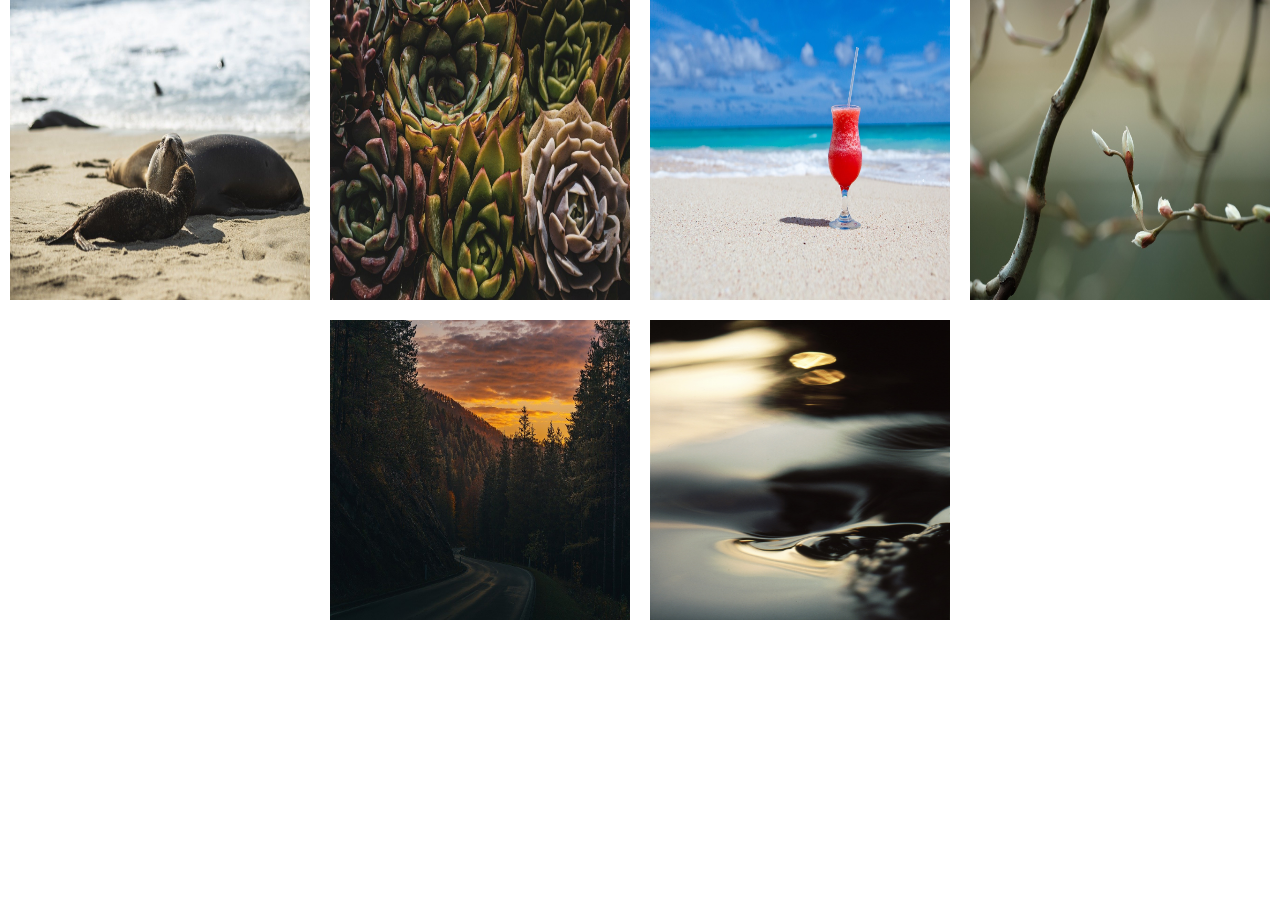
<file: 5-Dispocision/index.html>
<!DOCTYPE html>
<html lang="en">
<head>
    <meta charset="UTF-8">
    <meta http-equiv="X-UA-Compatible" content="IE=edge">
    <meta name="viewport" content="width=device-width, initial-scale=1.0">
    <link rel="stylesheet" href="../5-Dispocision/style.css">
    <title>Document</title>
</head>
<body>
    <div class="galeria">
        <img src="../5-Dispocision/img/img (1).jpg" alt="img1">
        <img src="../5-Dispocision/img/img (2).jpg" alt="img2">
        <img src="../5-Dispocision/img/img (3).jpg" alt="img3">
        <img src="../5-Dispocision/img/img (4).jpg" alt="img4">
        <img src="../5-Dispocision/img/img (5).jpg" alt="img5">
        <img src="../5-Dispocision/img/img (6).jpg" alt="img6">
    </div>
</body>
</html>
</file>
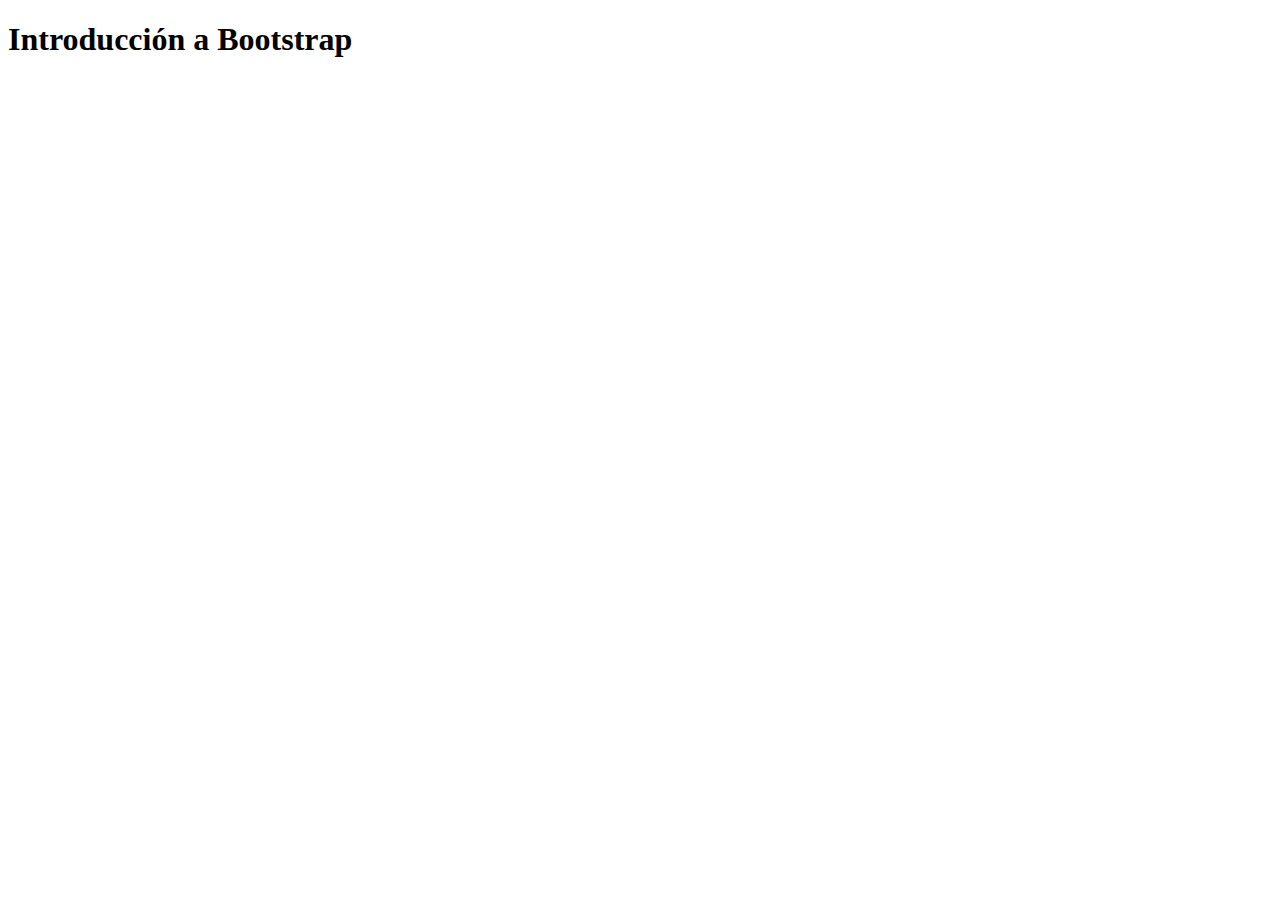
<file: 8-Bootstrap/index.html>
<!doctype html>
<html lang="en">
  <head>
    <meta charset="utf-8">
    <meta name="viewport" content="width=device-width, initial-scale=1">
    <title>Introducción a Bootstrap</title>
    <link href="https://cdn.jsdelivr.net/npm/bootstrap@5.3.0-alpha1/dist/css/bootstrap.min.css" rel="stylesheet" integrity="sha384-GLhlTQ8iRABdZLl6O3oVMWSktQOp6b7In1Zl3/Jr59b6EGGoI1aFkw7cmDA6j6gD" crossorigin="anonymous">
  </head>
  <body>
    <h1>Introducción a Bootstrap</h1>
    <script src="https://cdn.jsdelivr.net/npm/bootstrap@5.3.0-alpha1/dist/js/bootstrap.bundle.min.js" integrity="sha384-w76AqPfDkMBDXo30jS1Sgez6pr3x5MlQ1ZAGC+nuZB+EYdgRZgiwxhTBTkF7CXvN" crossorigin="anonymous"></script>
  </body>
</html>
</file>
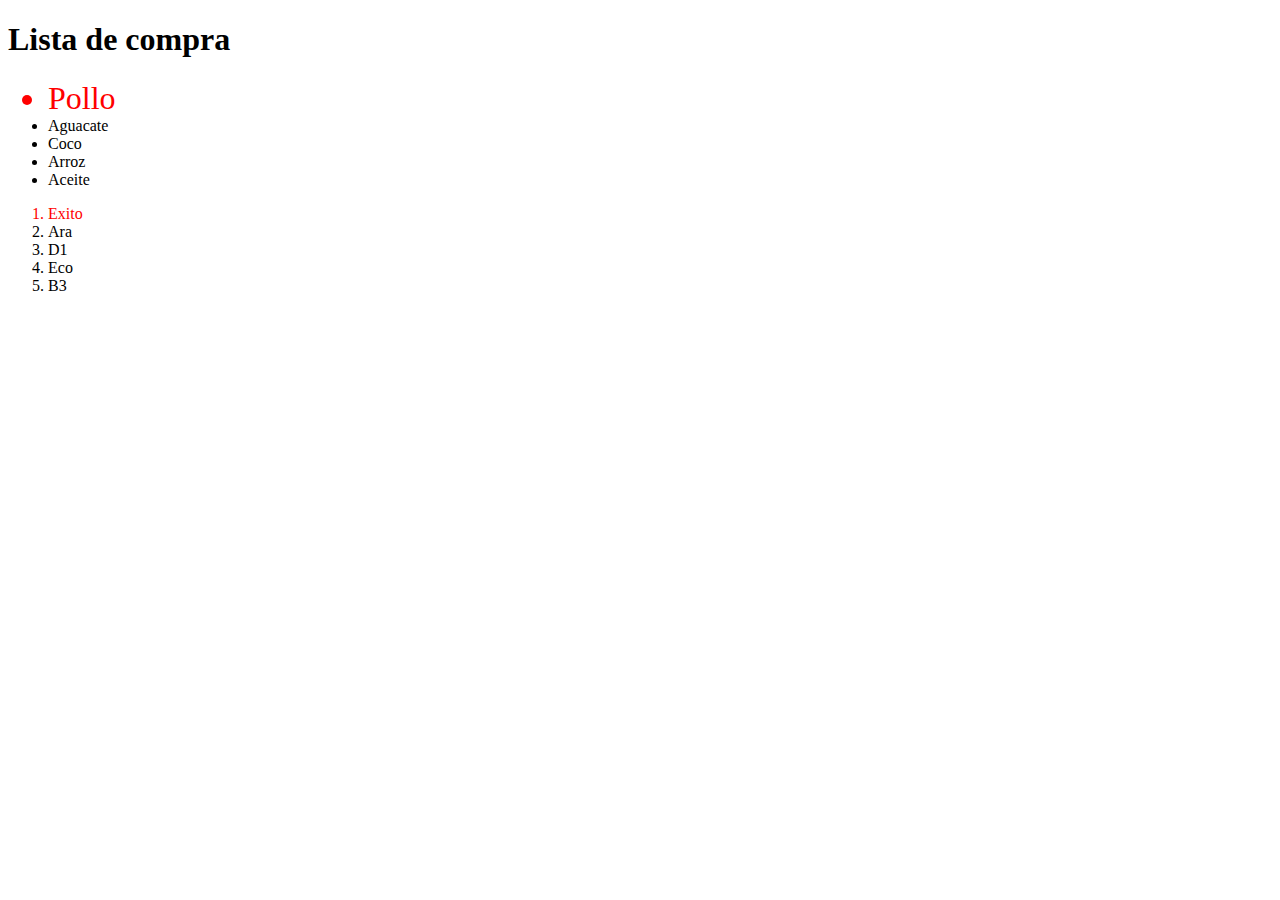
<file: CSS/index.html>
<!DOCTYPE html>
<html lang="en">
<head>
    <meta charset="UTF-8">
    <meta http-equiv="X-UA-Compatible" content="IE=edge">
    <meta name="viewport" content="width=device-width, initial-scale=1.0">
    <link rel="stylesheet" href="style.css">
    <title>Hoja de estilos</title>
</head>
<body>
    <h1 id="titulo" class="Encabezado">Lista de compra</h1>
    <ul>
        <li id="elemento-1">Pollo</li>
        <li id="elemento-2">Aguacate</li>
        <li id="elemento-3">Coco</li>
        <li id="elemento-4">Arroz</li>
        <li id="elemento-5">Aceite</li>
    </ul>
    <ol>
        <li id="elemento-1">Exito</li>
        <li id="elemento-2">Ara</li>
        <li id="elemento-3">D1</li>
        <li id="elemento-4">Eco</li>
        <li id="elemento-5">B3</li>
    </ol>
</body>
</html>
</file>
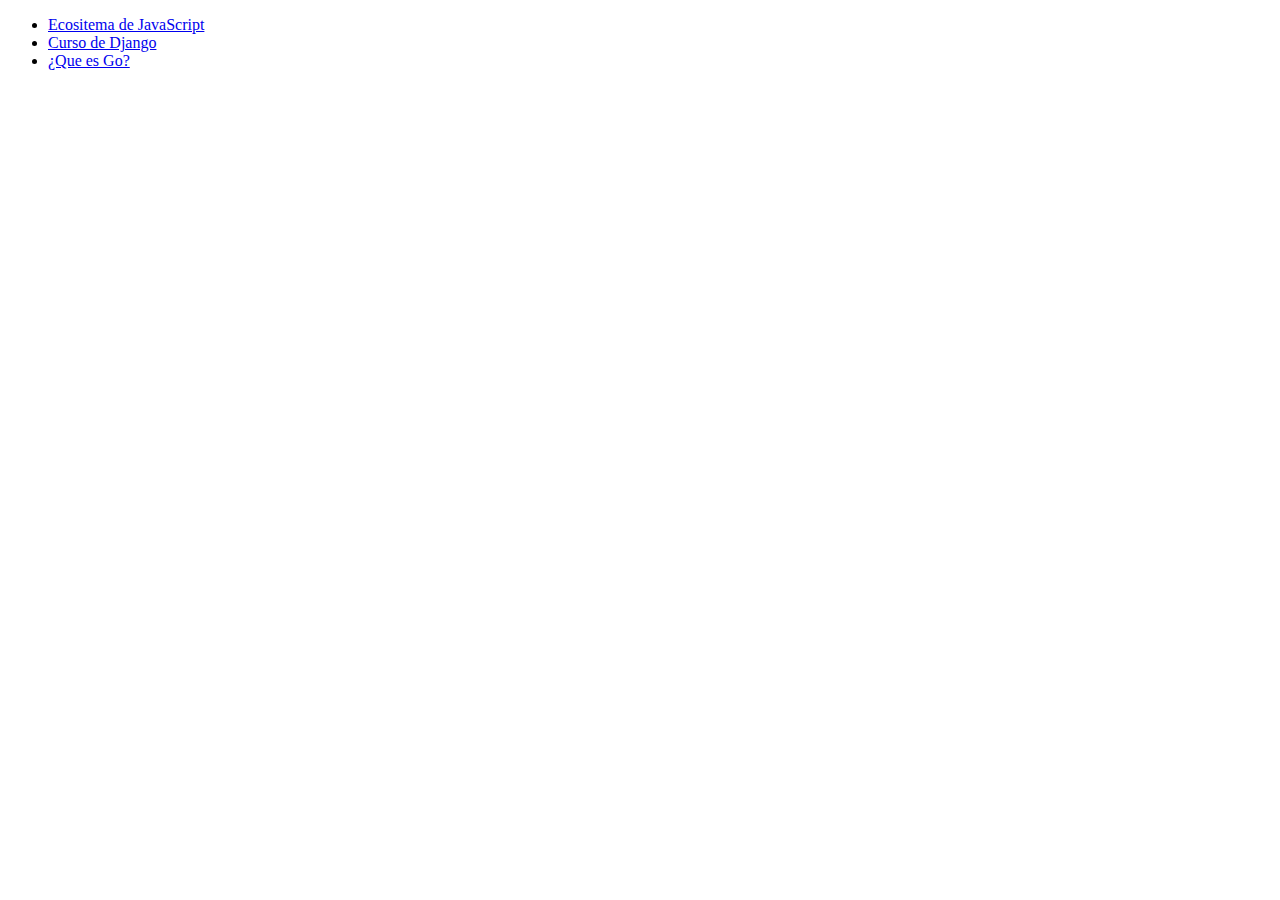
<file: Introduccion/index.html>
<!DOCTYPE html>
<html lang="en">
<head>
    <meta charset="UTF-8">
    <meta http-equiv="X-UA-Compatible" content="IE=edge">
    <meta name="viewport" content="width=device-width, initial-scale=1.0">
    <title>Ejercicio de Introducción a HTML en OpenBootcamp</title>
</head>
<body>
    <!-- este es mi primer comentario de dos lineas
    aprendiendo a documentar mi codigo -->

    <ul>
        <li>
            <a href="https://www.youtube.com/watch?v=RhuXd8IRM-U">Ecositema de JavaScript</a>
        </li>
        <li>
            <a href="https://www.youtube.com/watch?v=T1intZyhXDU&t=671s">Curso de Django</a>
        </li>
        <li>
            <a href="https://www.youtube.com/watch?v=CWZL0sE-2CE&t=30s">¿Que es Go?</a>
        </li>
    </ul>
</body>
</html>
</file>
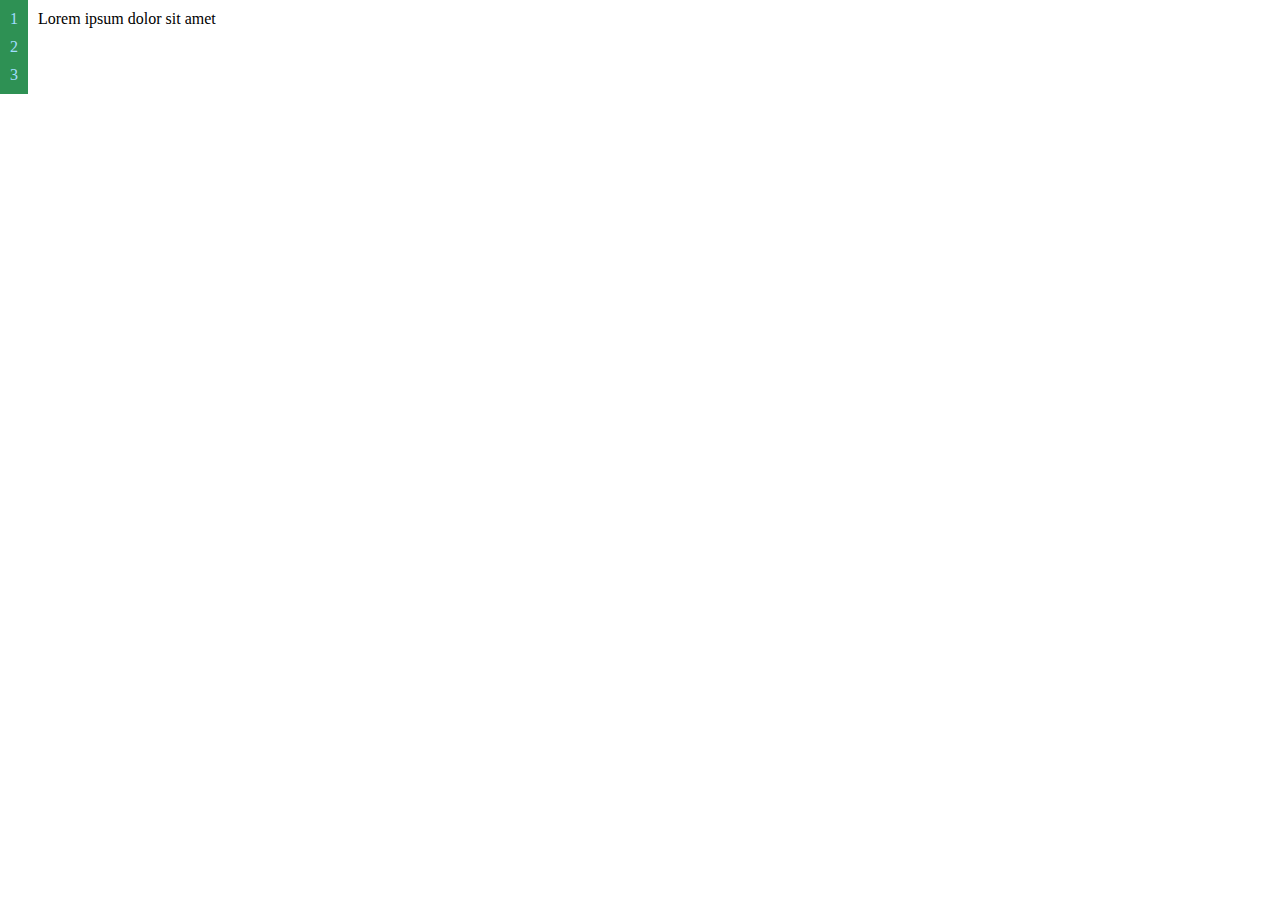
<file: 10-Responsive Design/Responsive.html>
<!DOCTYPE html>
<html lang="en">
<head>
    <meta charset="UTF-8">
    <meta http-equiv="X-UA-Compatible" content="IE=edge">
    <meta name="viewport" content="width=device-width, initial-scale=1.0">
    <link rel="stylesheet" href="../10-Responsive Design/responsive.css">
    <title>Diseño Responsive con CSS</title>
</head>
<body>
<div class="container">
    <div class="BarraLateral">
        <span>1</span>
        <span>2</span>
        <span>3</span>
    </div>
    <div class="principal">
        <span>Lorem ipsum dolor sit amet</span>
    </div>
</div>
</body>
</html>
</file>
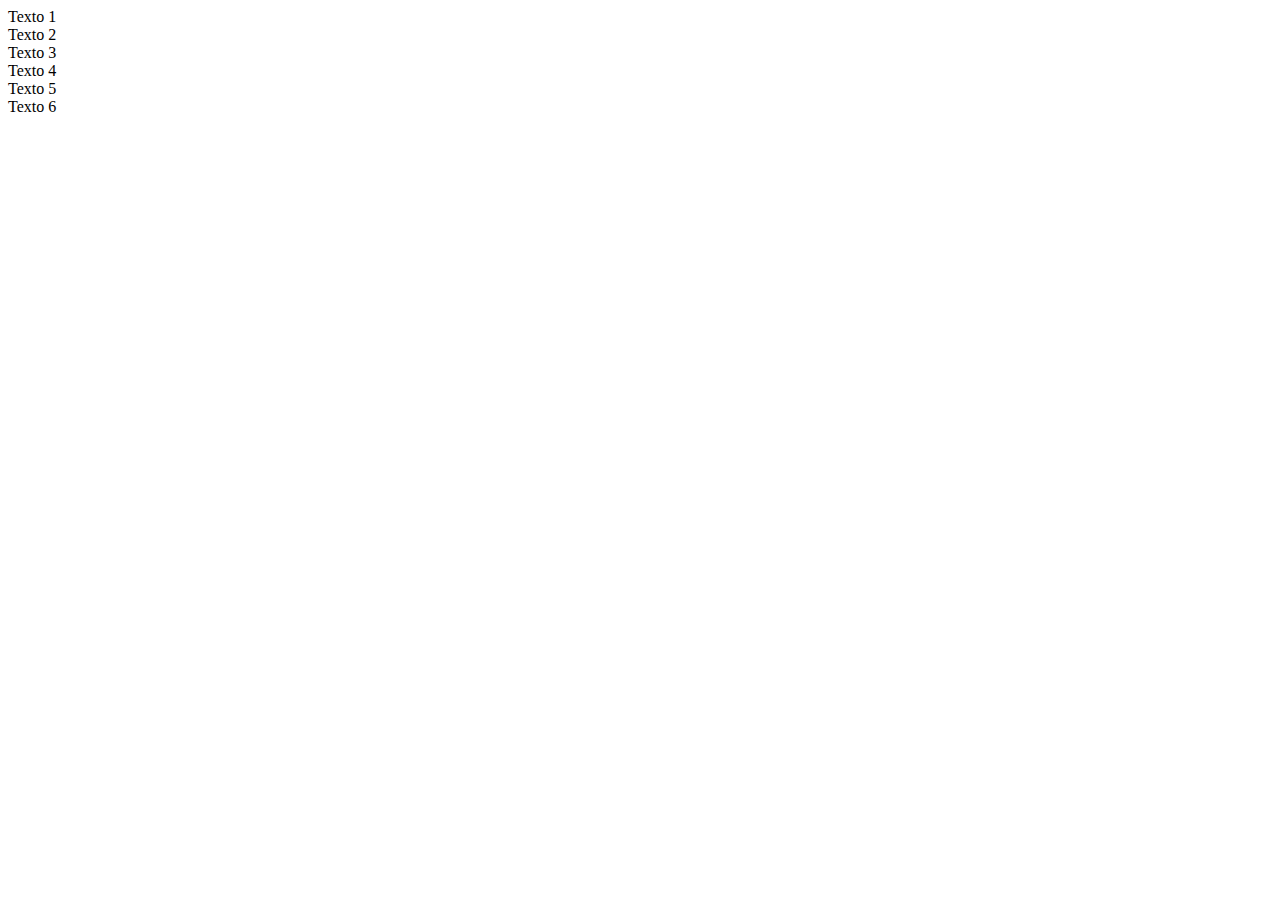
<file: 11-Sistema grid de Bootstrap/bootstrap.html>
<!DOCTYPE html>
<html lang="en">
<head>
    <meta charset="UTF-8">
    <meta http-equiv="X-UA-Compatible" content="IE=edge">
    <meta name="viewport" content="width=device-width, initial-scale=1.0">
    <link href="https://cdn.jsdelivr.net/npm/bootstrap@5.3.0-alpha1/dist/css/bootstrap.min.css" rel="stylesheet" integrity="sha384-GLhlTQ8iRABdZLl6O3oVMWSktQOp6b7In1Zl3/Jr59b6EGGoI1aFkw7cmDA6j6gD" crossorigin="anonymous">
</head>
<body>
    <div class="row">
      <div class="col-sm-6 col-md-4 col-lg-3 col-xl-2">Texto 1</div>
      <div class="col-sm-6 col-md-4 col-lg-3 col-xl-2">Texto 2</div>
      <div class="col-sm-6 col-md-4 col-lg-3 col-xl-2">Texto 3</div>
      <div class="col-sm-6 col-md-4 col-lg-3 col-xl-2">Texto 4</div>
      <div class="col-sm-6 col-md-4 col-lg-3 col-xl-2">Texto 5</div>
      <div class="col-sm-6 col-md-4 col-lg-3 col-xl-2">Texto 6</div>
    </div>
    </body>
<script src="https://cdn.jsdelivr.net/npm/bootstrap@5.3.0-alpha1/dist/js/bootstrap.bundle.min.js" integrity="sha384-w76AqPfDkMBDXo30jS1Sgez6pr3x5MlQ1ZAGC+nuZB+EYdgRZgiwxhTBTkF7CXvN" crossorigin="anonymous"></script>
</html>
</file>
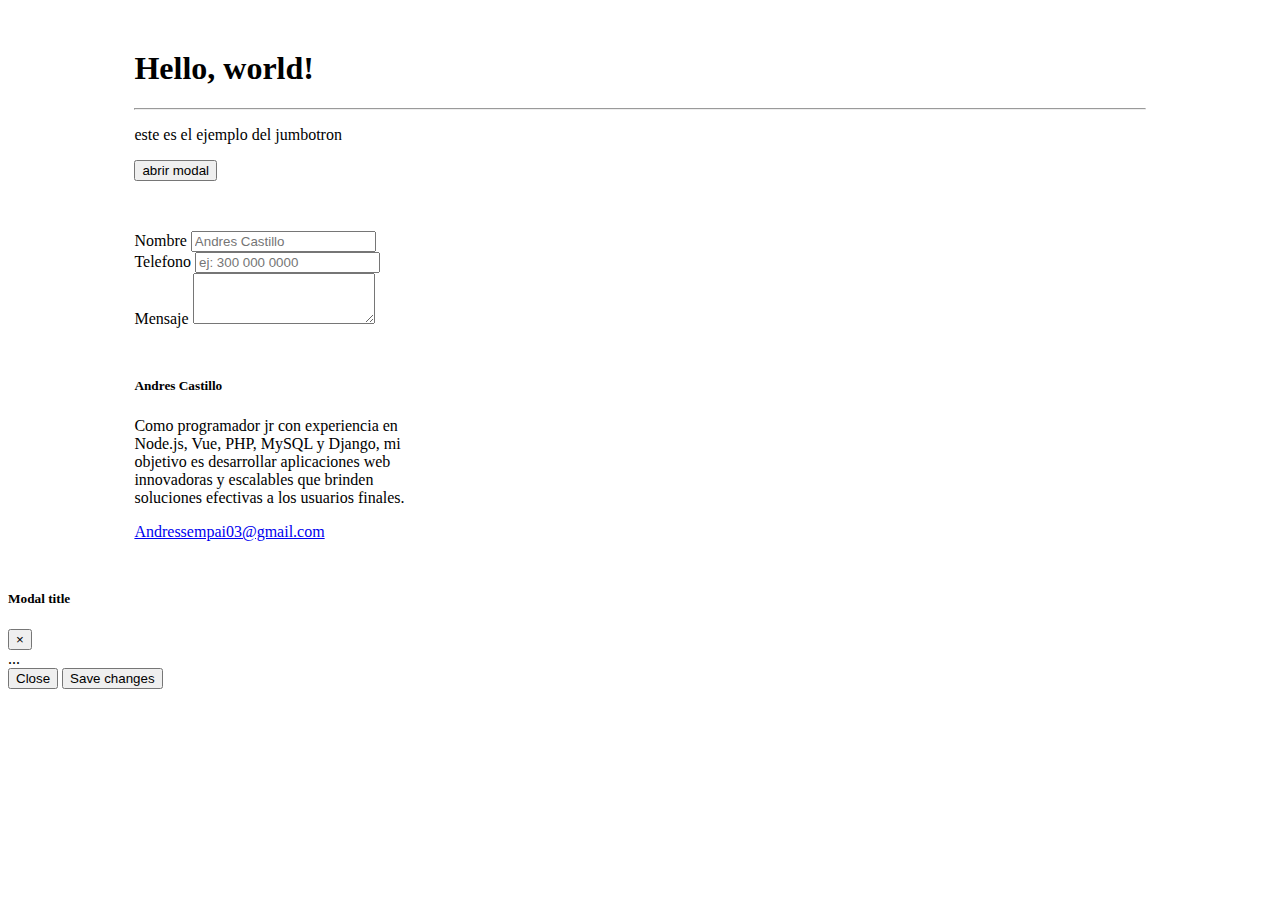
<file: 12-Proyecto En Bootstrap/proyecto.html>
<!DOCTYPE html>
<html lang="en">
<head>
    <meta charset="UTF-8">
    <meta http-equiv="X-UA-Compatible" content="IE=edge">
    <meta name="viewport" content="width=device-width, initial-scale=1.0">
    <link href="https://cdn.jsdelivr.net/npm/bootstrap@5.3.0-alpha1/dist/css/bootstrap.min.css" rel="stylesheet" integrity="sha384-GLhlTQ8iRABdZLl6O3oVMWSktQOp6b7In1Zl3/Jr59b6EGGoI1aFkw7cmDA6j6gD" crossorigin="anonymous">
    <script src="https://cdn.jsdelivr.net/npm/bootstrap@5.3.0-alpha1/dist/js/bootstrap.bundle.min.js" integrity="sha384-w76AqPfDkMBDXo30jS1Sgez6pr3x5MlQ1ZAGC+nuZB+EYdgRZgiwxhTBTkF7CXvN" crossorigin="anonymous"></script>
    <title>Document</title>
    <style>
        .seciones {
            margin: 50px auto;
            width: 80%;
        }
    </style>
</head>
<body>
    <div class="seciones">
        <div class="jumbotron">
            <h1 class="display-4">Hello, world!</h1>
            
            <hr class="my-4">
            <p>este es el ejemplo del jumbotron</p>
            <p class="lead">
              <button class="btn btn-primary btn-lg" type="button" data-toggle="modal" data-target="#ModalJumbotron">abrir modal</button>
            </p>
          </div>
    </div>
    <div  class="seciones">
        <form>
            <div class="form-group">
              <label for="exampleFormControlInput1">Nombre</label>
              <input type="text" class="form-control" id="exampleFormControlInput1" placeholder="Andres Castillo">
            </div>
            <div class="form-group">
                <label for="exampleFormControlInput1">Telefono</label>
                <input type="text" class="form-control" id="exampleFormControlInput1" placeholder="ej: 300 000 0000">
              </div>
            <div class="form-group">
              <label for="exampleFormControlTextarea1">Mensaje</label>
              <textarea class="form-control" id="exampleFormControlTextarea1" rows="3"></textarea>
            </div>
          </form>
    </div>
    <div  class="seciones">
        <div class="card" style="width: 18rem;">
            <div class="card-body">
              <h5 class="card-title">Andres Castillo</h5>
              <p class="card-text">Como programador jr con experiencia en Node.js, Vue, PHP, MySQL y Django, mi objetivo es desarrollar aplicaciones web innovadoras y escalables que brinden soluciones efectivas a los usuarios finales.</p>
              <a href="#" class="card-link">Andressempai03@gmail.com</a>
            </div>
          </div>
    </div> 









    <div class="modal fade" id="ModalJumbotron" tabindex="-1" role="dialog" aria-labelledby="ModalJumbotronLabel" aria-hidden="true">
        <div class="modal-dialog" role="document">
          <div class="modal-content">
            <div class="modal-header">
              <h5 class="modal-title" id="ModalJumbotronLabel">Modal title</h5>
              <button type="button" class="close" data-dismiss="modal" aria-label="Close">
                <span aria-hidden="true">&times;</span>
              </button>
            </div>
            <div class="modal-body">
              ...
            </div>
            <div class="modal-footer">
              <button type="button" class="btn btn-secondary" data-dismiss="modal">Close</button>
              <button type="button" class="btn btn-primary">Save changes</button>
            </div>
          </div>
        </div>
      </div>
</body>

</html>
</file>
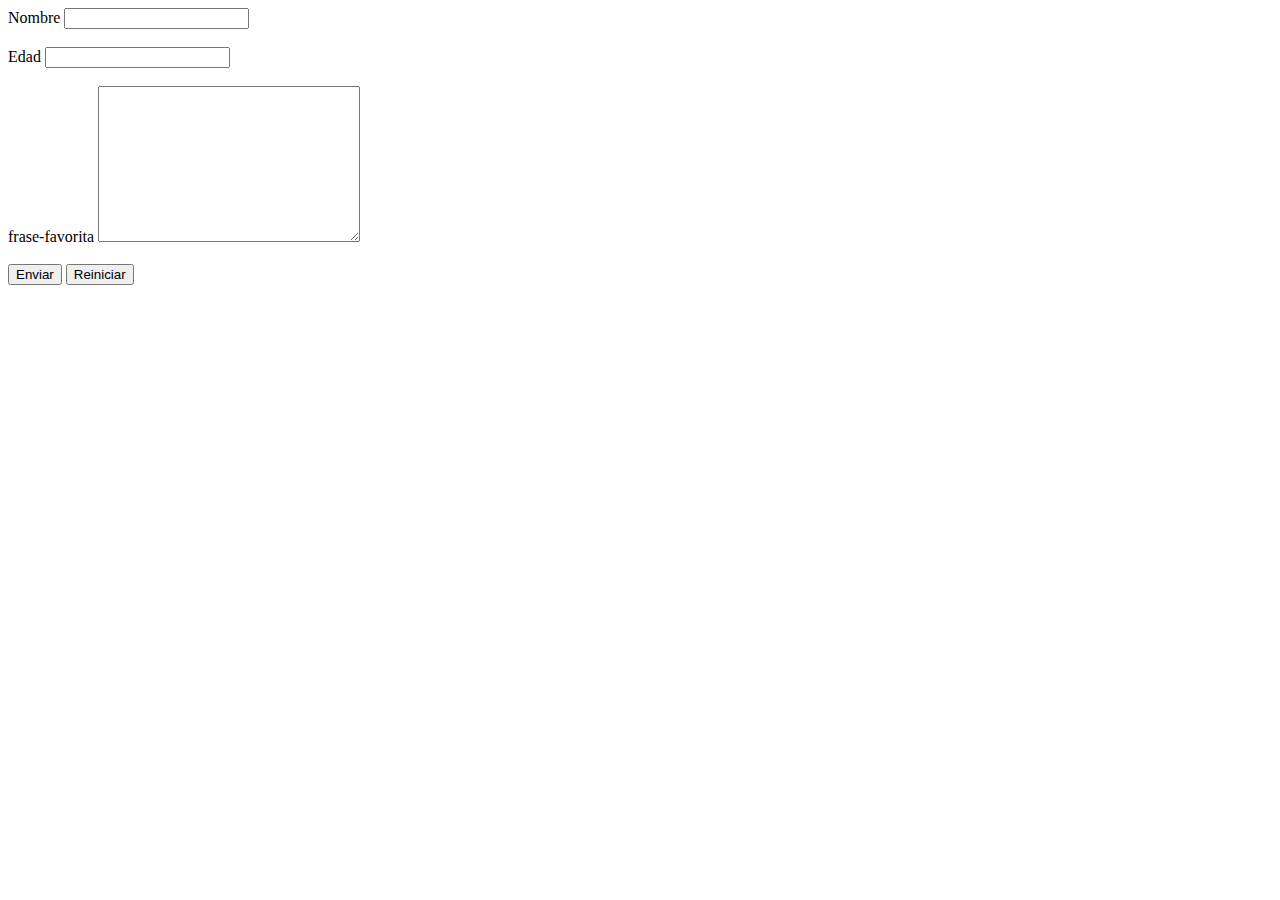
<file: Formularios y tablas/Ejercicio1.html>
<!DOCTYPE html>
<html lang="en">
<head>
    <meta charset="UTF-8">
    <meta http-equiv="X-UA-Compatible" content="IE=edge">
    <meta name="viewport" content="width=device-width, initial-scale=1.0">
    <title>Ejercicio 02 - Formularios en HTML</title>
</head>
<body>
    <form action="/">
        <div>
            <label for="nombre">Nombre</label>
            <input name="nombre">
        </div>
        <br>
        <div>
            <label for="edad">Edad</label>
            <input type="number" name="edad">
        </div>
        <br>
        <div>
        <label for="frase-favorita">frase-favorita</label>
        <textarea name="frase-favorita" id="" cols="30" rows="10"></textarea>
        </div>
        <br>
        <div>
            <button type="submit">Enviar</button>
            <button type="reset">Reiniciar</button>
        </div>
        <br>
        </form>
    
</body>
</html>
</file>
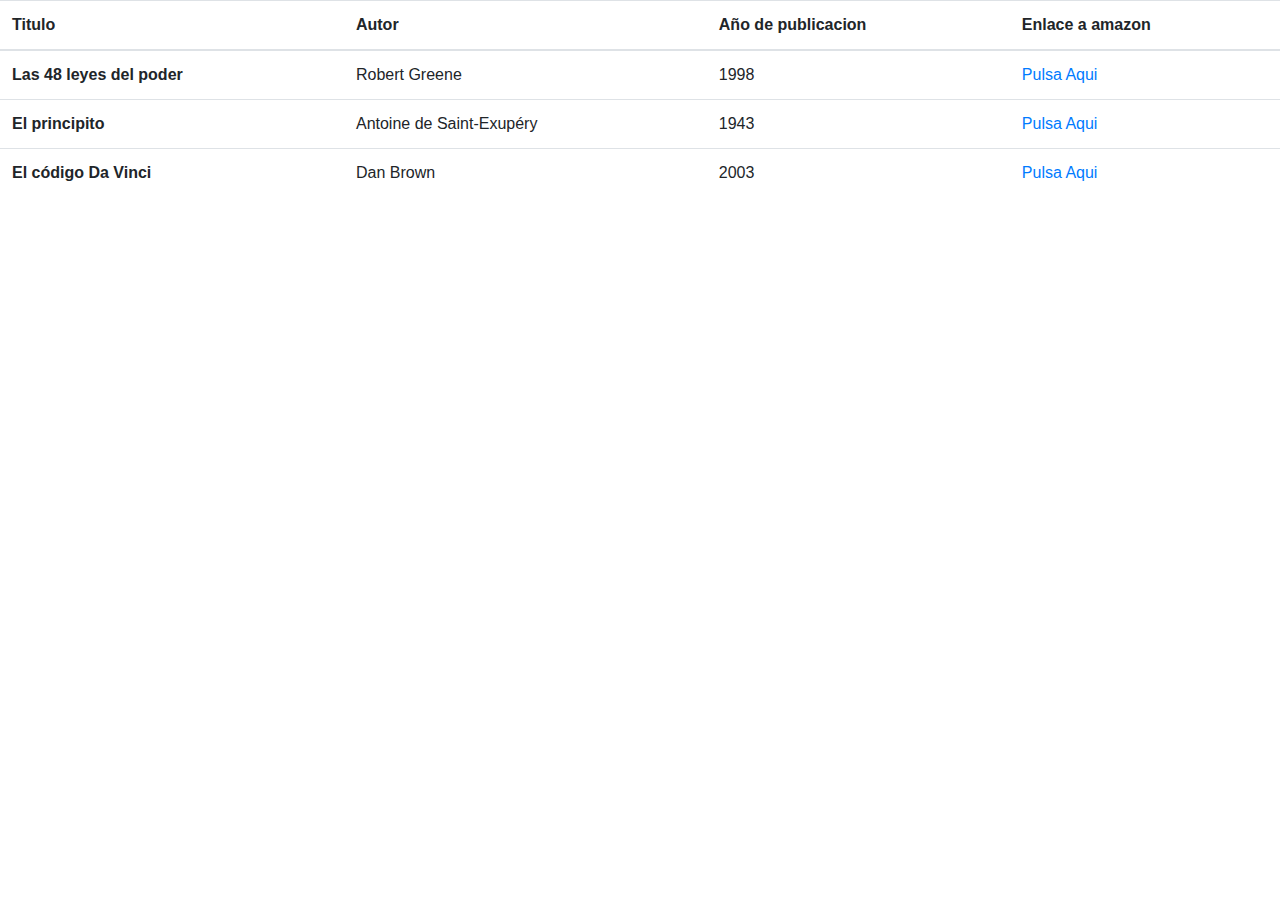
<file: Formularios y tablas/Ejercicio2.html>
<!DOCTYPE html>
<html lang="en">
<head>
    <meta charset="UTF-8">
    <meta http-equiv="X-UA-Compatible" content="IE=edge">
    <meta name="viewport" content="width=device-width, initial-scale=1.0">
    <link rel="stylesheet" href="https://cdn.jsdelivr.net/npm/bootstrap@4.3.1/dist/css/bootstrap.min.css" integrity="sha384-ggOyR0iXCbMQv3Xipma34MD+dH/1fQ784/j6cY/iJTQUOhcWr7x9JvoRxT2MZw1T" crossorigin="anonymous">
    <title>Ejercicio 02/2 - Tablas en HTML</title>
</head>
<body>
    <table class="table">
        <thead>
            <tr>
                <th scope="col">Titulo</th>
                <th scope="col">Autor</th>
                <th scope="col">Año de publicacion</th>
                <th scope="col">Enlace a amazon</th>
            </tr>
        </thead>
        <tbody>
            <tr>
                <th>Las 48 leyes del poder</th>
                <td>Robert Greene</td>
                <td>1998</td>
                <td><a href="https://www.amazon.com/-/es/Robert-Greene-ebook/dp/B07JR7BRV1">Pulsa Aqui</a></td>
            </tr>
            <tr>
                <th>El principito</th>
                <td>Antoine de Saint-Exupéry</td>
                <td>1943</td>
                <td><a href="https://www.amazon.es/Principito-Antoine-Saint-Exup%C3%A9ry-Saint-Exupery/dp/8498381495/ref=sr_1_1?keywords=el+principito&qid=1673367345&sr=8-1">Pulsa Aqui</a></td>
            </tr>
            <tr>
                <th>El código Da Vinci</th>
                <td>Dan Brown</td>
                <td>2003</td>
                <td><a href="https://www.amazon.com/-/es/Dan-Brown/dp/8408095331">Pulsa Aqui</a></td>
            </tr>
        </tbody>
    </table>
</body>
</html>
</file>
<file: 5-Dispocision/style.css>
* {
    padding: 0;
    margin: 0;
}
img {
    width: 300px;
    height: 300px;
}

.galeria {
    display: flex;
    flex-wrap: wrap;
    gap: 20px;
    justify-content: center;

}
</file>
<file: CSS/style.css>
#elemento-1 {
    color:Red;
}
ul > #elemento-1 {
    font-size: 2rem;
}
</file>
<file: 10-Responsive Design/responsive.css>
* {
    padding: 0;
    margin: 0;
}

.container {
    display: flex;
}

div.BarraLateral {
    background-color: #2e9154;
    color: rgb(162, 221, 255);
    display: flex;
    flex-direction: column;
    padding: 10px;
    gap: 10px;
}

div.principal {
    padding: 10px;
    flex-grow: 1;
}

@media (max-width: 640px) {
    .container {
        flex-direction: column-reverse;
    }
    div.BarraLateral {
        flex-direction: row;
        justify-content: space-evenly;
    }
}
</file>
